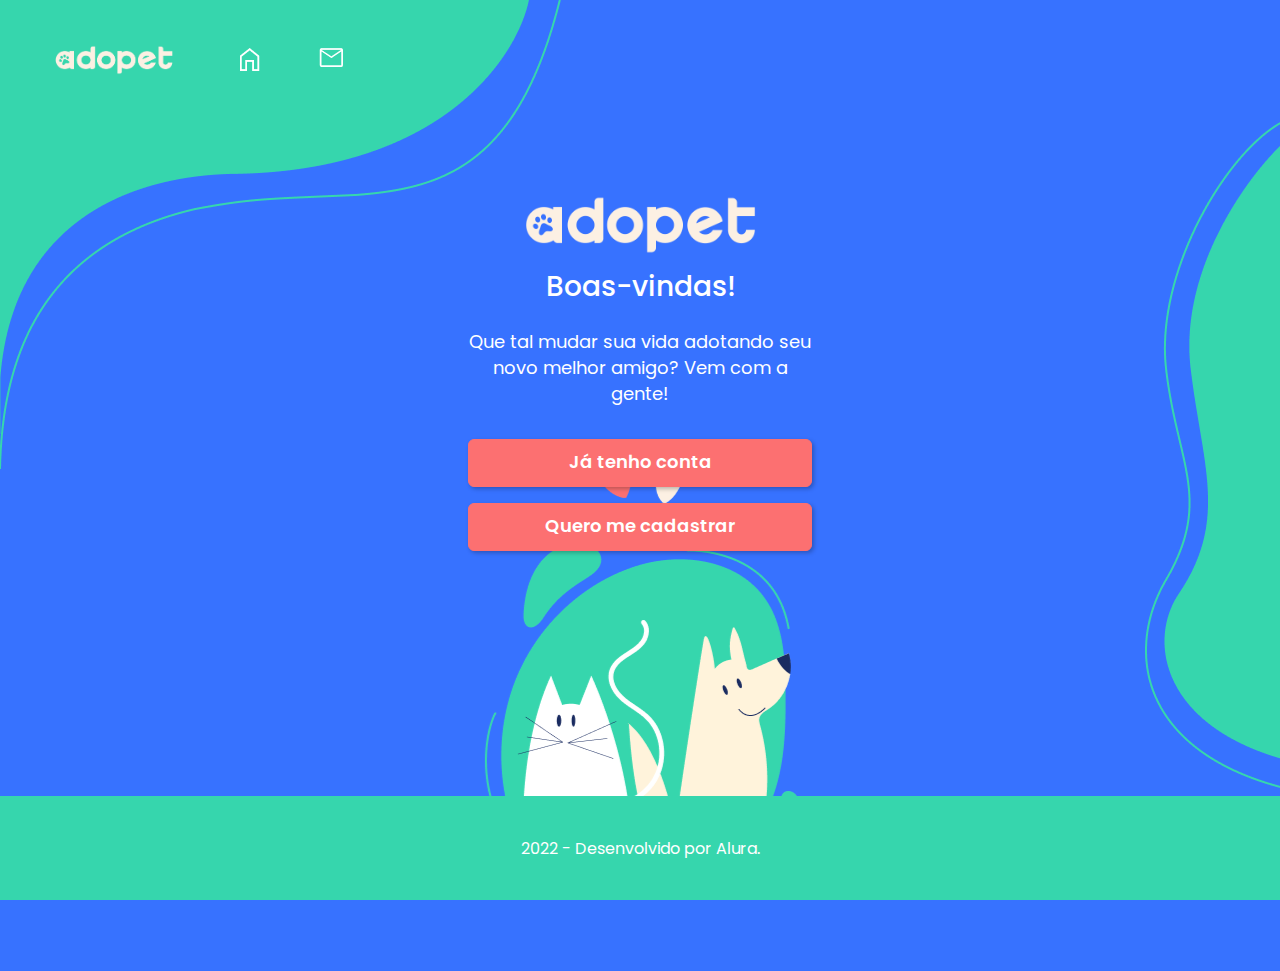
<file: index.html>
<!DOCTYPE html>
<html lang="pt-br">
  <head>
    <meta charset="UTF-8" />
    <meta http-equiv="X-UA-Compatible" content="IE=edge" />
    <meta name="viewport" content="width=device-width, initial-scale=1.0" />
    <link rel="preconnect" href="https://fonts.googleapis.com" />
    <link rel="preconnect" href="https://fonts.gstatic.com" crossorigin />
    <link
      href="https://fonts.googleapis.com/css2?family=IBM+Plex+Sans:wght@500&family=Poppins:wght@400;500;600&display=swap"
      rel="stylesheet"
    />
    <link rel="stylesheet" href="./styles/base.css" />
    <link rel="stylesheet" href="./styles/header.css" />
    <link rel="stylesheet" href="./styles/footer.css" />
    <link rel="stylesheet" href="./styles/index.css" />

    <title>AdoPet | Boas-vindas!</title>
  </head>
  <body>
    <header class="header__container">
      <nav class="nav__container">
        <a href="./index.html"
          ><img src="./assets/imagens/header/Casa.png" alt="Botão para home"
        /></a>

        <a href="./mensagem.html"
          ><img
            src="./assets/imagens/header/Mensagens.png"
            alt="Botão para mensagens"
        /></a>
      </nav>
    </header>
    <main class="main__container">
      <section class="welcome__container">
        <h1>
          <img
            class="logo-principal"
            src="./assets/imagens/logos/Logos-02.png"
            alt="Logo Adopet"
          />
        </h1>
        <h2>Boas-vindas!</h2>
        <p>
          Que tal mudar sua vida adotando seu novo melhor amigo? Vem com a
          gente!
        </p>
      </section>
      <div class="buttons__container">
        <a href="login.html">Já tenho conta</a>
        <a href="cadastro.html">Quero me cadastrar</a>
      </div>
    </main>
    <footer class="footer__container">
      <p>2022 - Desenvolvido por Alura.</p>
    </footer>
  </body>
</html>
</file>
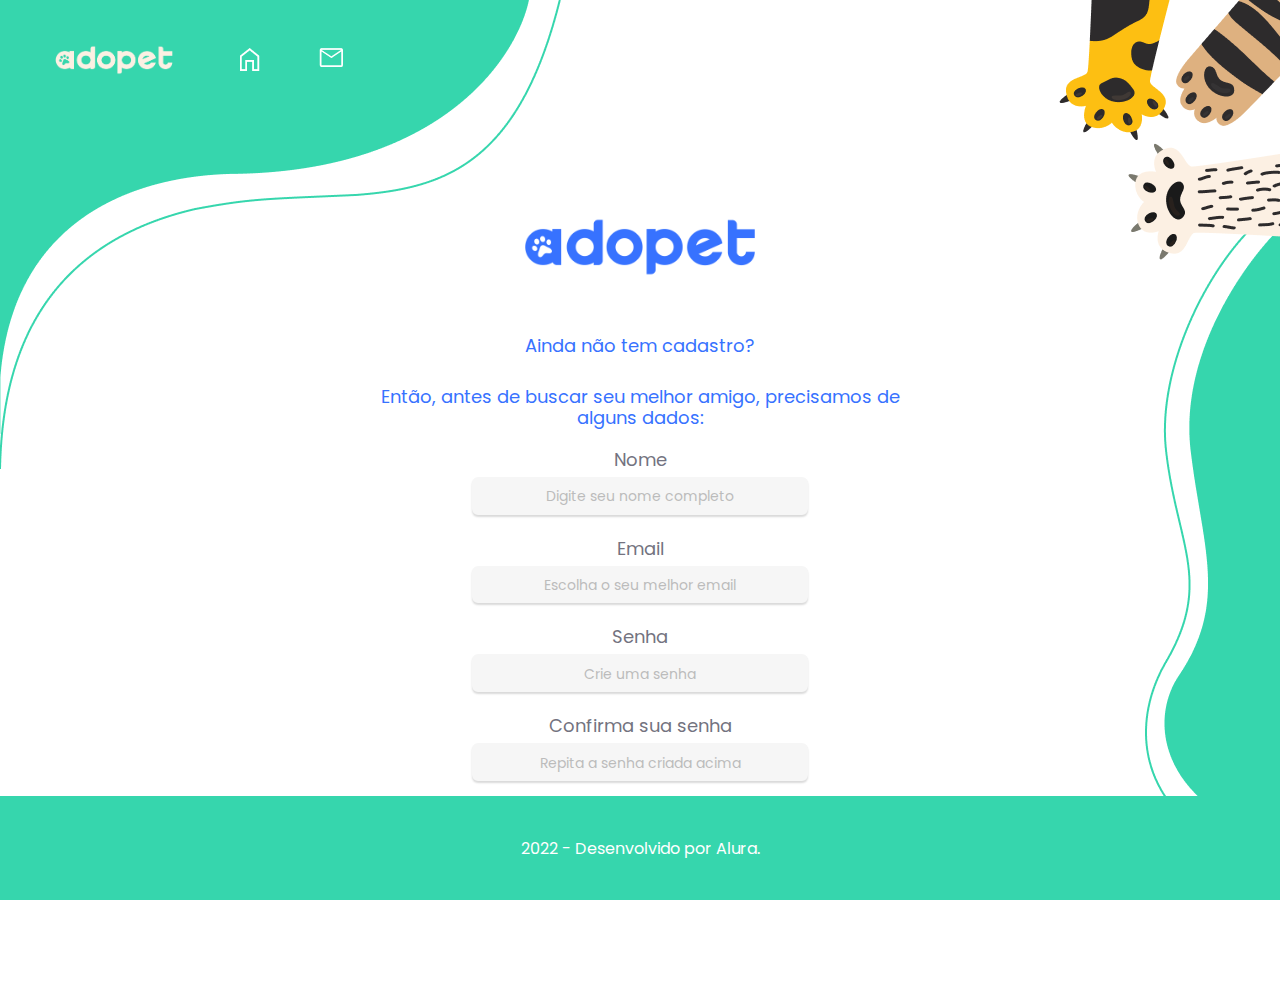
<file: cadastro.html>
<!DOCTYPE html>
<html lang="pt-br">
  <head>
    <meta charset="UTF-8" />
    <meta http-equiv="X-UA-Compatible" content="IE=edge" />
    <meta name="viewport" content="width=device-width, initial-scale=1.0" />
    <link rel="preconnect" href="https://fonts.googleapis.com" />
    <link rel="preconnect" href="https://fonts.gstatic.com" crossorigin />
    <link
      href="https://fonts.googleapis.com/css2?family=IBM+Plex+Sans:wght@500&family=Poppins:wght@400;500;600&display=swap"
      rel="stylesheet"
    />
    <link rel="stylesheet" href="./styles/base.css" />
    <link rel="stylesheet" href="./styles/header.css" />
    <link rel="stylesheet" href="./styles/footer.css" />
    <link rel="stylesheet" href="./styles/cadastro-login.css" />

    <title>AdoPet | Cadastro</title>
  </head>
  <body>
    <header class="header__container">
      <nav class="nav__container">
        <a href="./index.html"
          ><img src="./assets/imagens/header/Casa.png" alt="Botão para home"
        /></a>

        <a href="./mensagem.html"
          ><img
            src="./assets/imagens/header/Mensagens.png"
            alt="Botão para mensagens"
        /></a>
      </nav>
    </header>
    <main class="main__container">
      <section class="welcome__container">
        <h1>
          <img
            class="logo-principal"
            src="./assets/imagens/logos/Logos-03.png"
            alt="Logo Adopet"
          />
        </h1>
        <h2>Ainda não tem cadastro?</h2>
        <p>
          Então, antes de buscar seu melhor amigo, precisamos de alguns dados:
        </p>
      </section>
      <form action="" class="form__container">
        <div class="form-item__container email">
          <label for="email">Email</label>
          <input
            type="text"
            name="email"
            id="email"
            placeholder="Escolha o seu melhor email"
          />
        </div>
        <div class="form-item__container nome">
          <label for="nome">Nome</label>
          <input
            type="text"
            name="nome"
            id="nome"
            placeholder="Digite seu nome completo"
          />
        </div>
        <div class="form-item__container senha">
          <label for="Senha">Senha</label>
          <input
            type="password"
            name="senha"
            id="senha"
            placeholder="Crie uma senha"
          />
        </div>
        <div class="form-item__container confirma-senha">
          <label for="confirma-senha">Confirma sua senha</label>
          <input
            type="password"
            name="confirma-senha"
            id="confirma-senha"
            placeholder="Repita a senha criada acima"
          />
        </div>
        <div class="anchor__container cadastro">
          <a href="home.html"> Cadastrar </a>
        </div>
      </form>
    </main>
    <footer class="footer__container">
      <p>2022 - Desenvolvido por Alura.</p>
    </footer>
  </body>
</html>
</file>
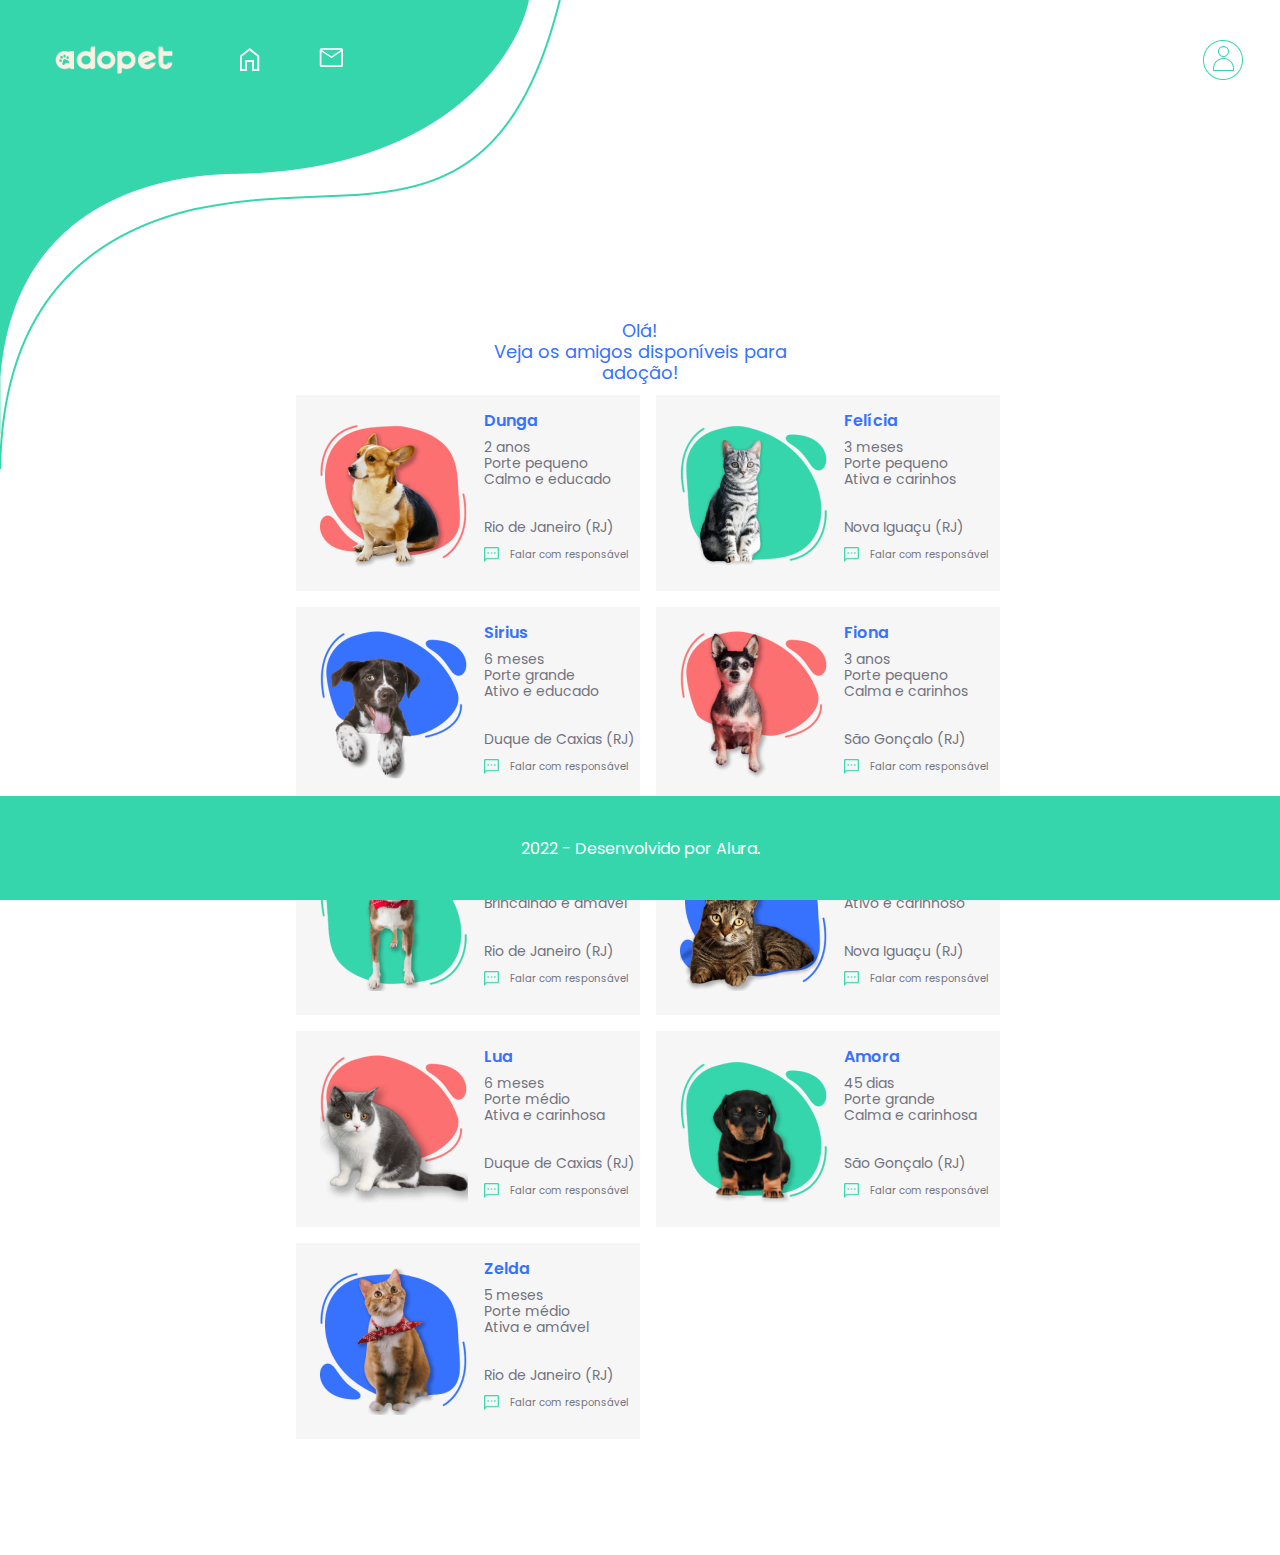
<file: home.html>
<!DOCTYPE html>
<html lang="pt-br">
  <head>
    <meta charset="UTF-8" />
    <meta http-equiv="X-UA-Compatible" content="IE=edge" />
    <meta name="viewport" content="width=device-width, initial-scale=1.0" />
    <link rel="preconnect" href="https://fonts.googleapis.com" />
    <link rel="preconnect" href="https://fonts.gstatic.com" crossorigin />
    <link
      href="https://fonts.googleapis.com/css2?family=IBM+Plex+Sans:wght@500&family=Poppins:wght@400;500;600&display=swap"
      rel="stylesheet"
    />
    <link rel="stylesheet" href="./styles/base.css" />
    <link rel="stylesheet" href="./styles/header.css" />
    <link rel="stylesheet" href="./styles/footer.css" />
    <link rel="stylesheet" href="./styles/home.css" />

    <title>AdoPet | Home</title>
  </head>
  <body>
    <header class="header__container">
      <nav class="nav__container">
        <a href="./index.html"
          ><img src="./assets/imagens/header/Casa.png" alt="Botão para home"
        /></a>

        <a href="./mensagem.html"
          ><img
            src="./assets/imagens/header/Mensagens.png"
            alt="Botão para mensagens"
        /></a>

        <a class="user-icon" href="./perfil.html"
          ><img
            src="./assets/imagens/header/user-icon.png"
            alt="Ícone de usuário"
        /></a>
      </nav>
    </header>
    <main class="main__container">
      <section class="welcome__container">
        <h1><span>Olá!</span> Veja os amigos disponíveis para adoção!</h1>
      </section>
      <div class="card__container dunga">
        <div class="img__container">
          <img
            src="./assets/imagens/animais/Dunga.png"
            alt="Cachorro tricolor de pequeno porte, sentado"
          />
        </div>
        <div class="text__container">
          <h2>Dunga</h2>
          <ul>
            <li>2 anos</li>
            <li>Porte pequeno</li>
            <li>Calmo e educado</li>
          </ul>
          <p class="localizacao">Rio de Janeiro (RJ)</p>
          <a href="./mensagem.html">Falar com responsável</a>
        </div>
      </div>

      <div class="card__container felicia">
        <div class="img__container">
          <img
            src="./assets/imagens/animais/Felícia.png"
            alt="Gata cinza com rajadas pretas sentada olhando para foto"
          />
        </div>
        <div class="text__container">
          <h2>Felícia</h2>
          <ul>
            <li>3 meses</li>
            <li>Porte pequeno</li>
            <li>Ativa e carinhos</li>
          </ul>
          <p class="localizacao">Nova Iguaçu (RJ)</p>
          <a href="./mensagem.html">Falar com responsável</a>
        </div>
      </div>

      <div class="card__container sirius">
        <div class="img__container">
          <img
            src="./assets/imagens/animais/sirius.png"
            alt="Cachorro preto e branco de língua para fora"
          />
        </div>
        <div class="text__container">
          <h2>Sirius</h2>
          <ul>
            <li>6 meses</li>
            <li>Porte grande</li>
            <li>Ativo e educado</li>
          </ul>
          <p class="localizacao">Duque de Caxias (RJ)</p>
          <a href="./mensagem.html">Falar com responsável</a>
        </div>
      </div>

      <div class="card__container fiona">
        <div class="img__container">
          <img
            src="./assets/imagens/animais/Fiona.png"
            alt="Cadela preta e branca de pequeno porte, sentada olhando para foto"
          />
        </div>
        <div class="text__container">
          <h2>Fiona</h2>
          <ul>
            <li>3 anos</li>
            <li>Porte pequeno</li>
            <li>Calma e carinhos</li>
          </ul>
          <p class="localizacao">São Gonçalo (RJ)</p>
          <a href="./mensagem.html">Falar com responsável</a>
        </div>
      </div>

      <div class="card__container sid">
        <div class="img__container">
          <img
            src="./assets/imagens/animais/Sid.png"
            alt="Cachorro marrom e branco com uma bandana vermelha no pescoço, porte médio, de pé."
          />
        </div>
        <div class="text__container">
          <h2>Sid</h2>
          <ul>
            <li>8 meses</li>
            <li>Porte médio/grande</li>
            <li>Brincalhão e amável</li>
          </ul>
          <p class="localizacao">Rio de Janeiro (RJ)</p>
          <a href="./mensagem.html">Falar com responsável</a>
        </div>
      </div>

      <div class="card__container yoda">
        <div class="img__container">
          <img
            src="./assets/imagens/animais/Yoda.png"
            alt="Gato rajado com olhos amarelos, deitado, olhando para a foto"
          />
        </div>
        <div class="text__container">
          <h2>Yoda</h2>
          <ul>
            <li>1 ano</li>
            <li>Porte médio</li>
            <li>Ativo e carinhoso</li>
          </ul>
          <p class="localizacao">Nova Iguaçu (RJ)</p>
          <a href="./mensagem.html">Falar com responsável</a>
        </div>
      </div>

      <div class="card__container lua">
        <div class="img__container">
          <img
            src="./assets/imagens/animais/Lua.png"
            alt="Gata branca e cinza, sentada"
          />
        </div>
        <div class="text__container">
          <h2>Lua</h2>
          <ul>
            <li>6 meses</li>
            <li>Porte médio</li>
            <li>Ativa e carinhosa</li>
          </ul>
          <p class="localizacao">Duque de Caxias (RJ)</p>
          <a href="./mensagem.html">Falar com responsável</a>
        </div>
      </div>

      <div class="card__container amora">
        <div class="img__container">
          <img
            src="./assets/imagens/animais/Amora.png"
            alt="Filhote de cachorro preto e marrom, sentado, muito fofo"
          />
        </div>
        <div class="text__container">
          <h2>Amora</h2>
          <ul>
            <li>45 dias</li>
            <li>Porte grande</li>
            <li>Calma e carinhosa</li>
          </ul>
          <p class="localizacao">São Gonçalo (RJ)</p>
          <a href="./mensagem.html">Falar com responsável</a>
        </div>
      </div>

      <div class="card__container zelda">
        <div class="img__container">
          <img
            src="./assets/imagens/animais/Zelda.png"
            alt="Gata laranja e branca, com uma bandana ao redor do pescoço, sentada"
          />
        </div>
        <div class="text__container">
          <h2>Zelda</h2>
          <ul>
            <li>5 meses</li>
            <li>Porte médio</li>
            <li>Ativa e amável</li>
          </ul>
          <p class="localizacao">Rio de Janeiro (RJ)</p>
          <a href="./mensagem.html">Falar com responsável</a>
        </div>
      </div>
    </main>
    <footer class="footer__container">
      <p>2022 - Desenvolvido por Alura.</p>
    </footer>
  </body>
</html>
</file>
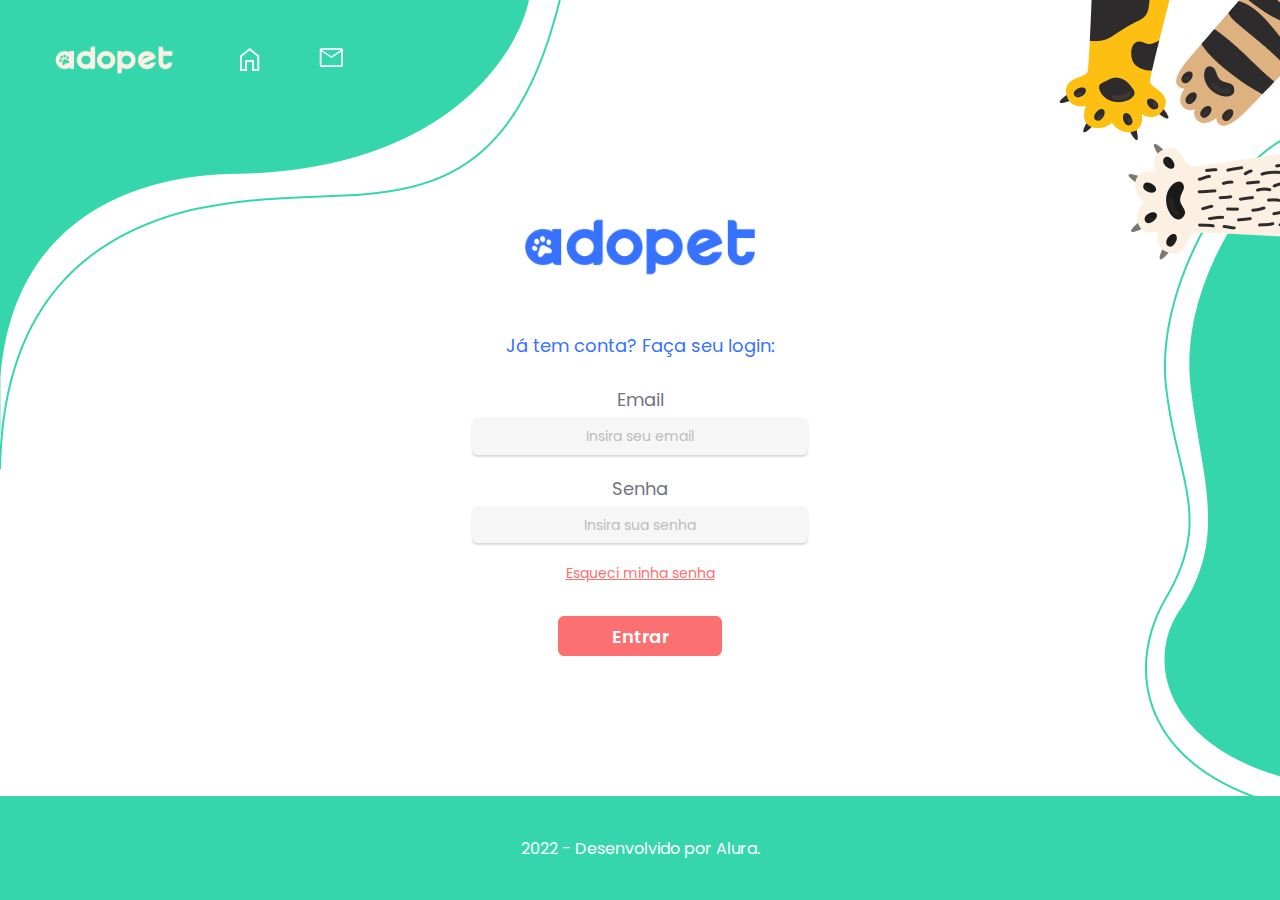
<file: login.html>
<!DOCTYPE html>
<html lang="pt-br">
  <head>
    <meta charset="UTF-8" />
    <meta http-equiv="X-UA-Compatible" content="IE=edge" />
    <meta name="viewport" content="width=device-width, initial-scale=1.0" />
    <link rel="preconnect" href="https://fonts.googleapis.com" />
    <link rel="preconnect" href="https://fonts.gstatic.com" crossorigin />
    <link
      href="https://fonts.googleapis.com/css2?family=IBM+Plex+Sans:wght@500&family=Poppins:wght@400;500;600&display=swap"
      rel="stylesheet"
    />
    <link rel="stylesheet" href="./styles/base.css" />
    <link rel="stylesheet" href="./styles/header.css" />
    <link rel="stylesheet" href="./styles/footer.css" />
    <link rel="stylesheet" href="./styles/cadastro-login.css" />

    <title>AdoPet | Login</title>
  </head>
  <body>
    <header class="header__container">
      <nav class="nav__container">
        <a href="./index.html"
          ><img src="./assets/imagens/header/Casa.png" alt="Botão para home"
        /></a>

        <a href="./mensagem.html"
          ><img
            src="./assets/imagens/header/Mensagens.png"
            alt="Botão para mensagens"
        /></a>
      </nav>
    </header>
    <main class="main__container main__login">
      <section class="welcome__container">
        <h1>
          <img
            class="logo-principal"
            src="./assets/imagens/logos/Logos-03.png"
            alt="Logo Adopet"
          />
        </h1>

        <h2 id="h2">Já tem conta? Faça seu login:</h2>
      </section>
      <form action="" class="form__container">
        <div class="form-item__container email">
          <label for="email">Email</label>
          <input
            type="text"
            name="email"
            id="email"
            placeholder="Insira seu email"
          />
        </div>
        <div class="form-item__container senha">
          <label for="Senha">Senha</label>
          <input
            type="password"
            name="senha"
            id="senha"
            placeholder="Insira sua senha"
          />
        </div>
        <div class="form-item__container forgot-password">
          <a href="#">Esqueci minha senha</a>
        </div>
        <div class="anchor__container">
          <a href="home.html">Entrar</a>
        </div>
      </form>
    </main>
    <footer class="footer__container">
      <p>2022 - Desenvolvido por Alura.</p>
    </footer>
  </body>
</html>
</file>
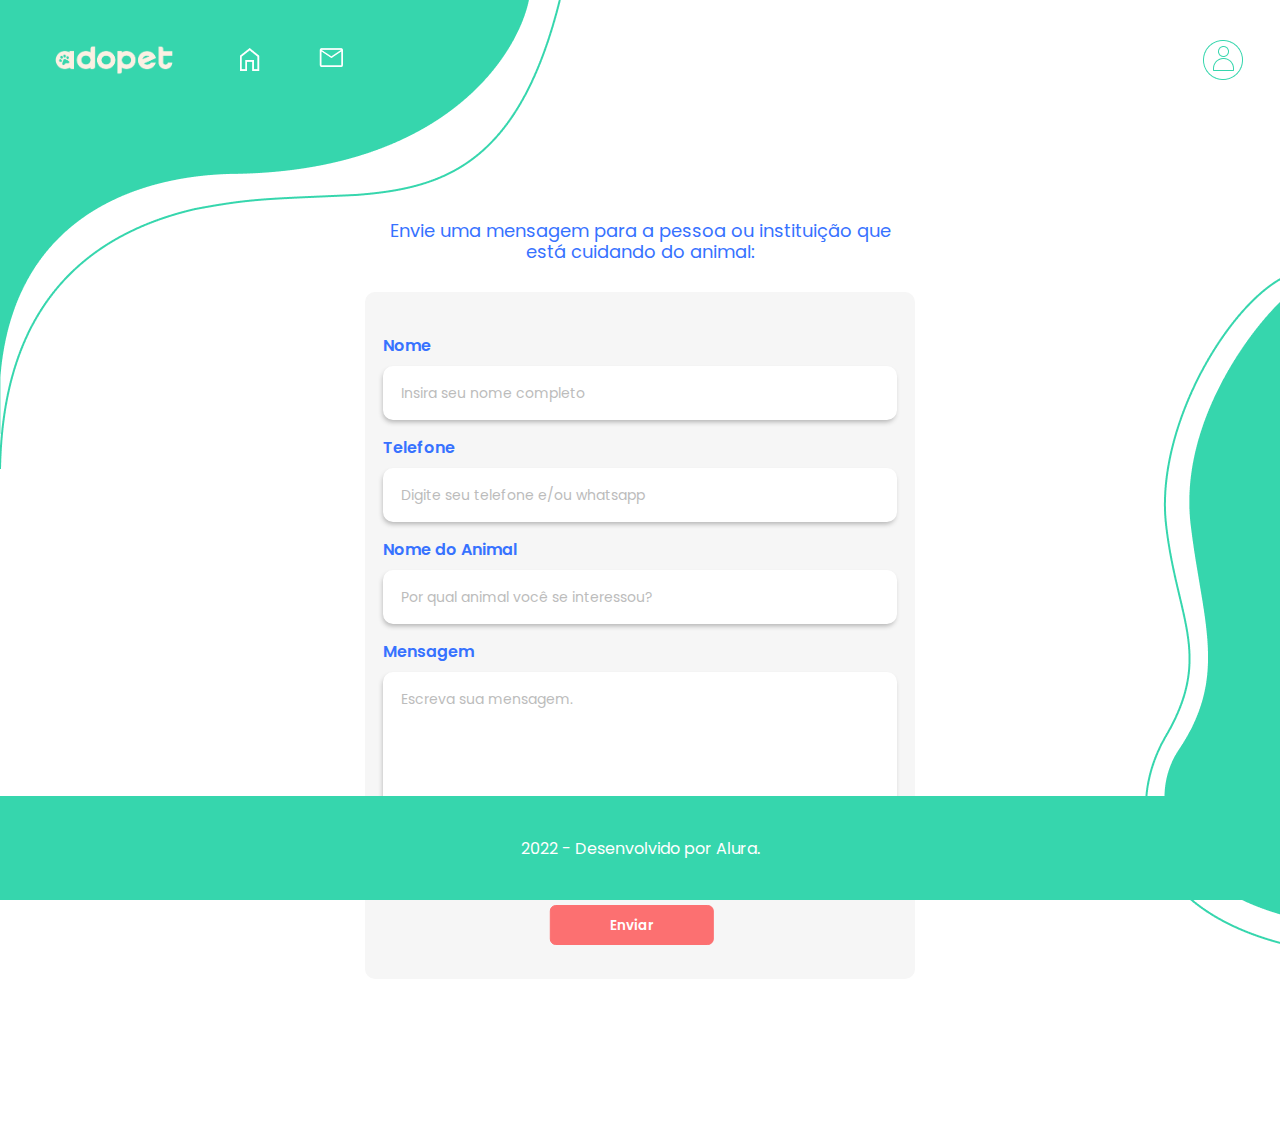
<file: mensagem.html>
<!DOCTYPE html>
<html lang="pt-br">
  <head>
    <meta charset="UTF-8" />
    <meta http-equiv="X-UA-Compatible" content="IE=edge" />
    <meta name="viewport" content="width=device-width, initial-scale=1.0" />
    <link rel="preconnect" href="https://fonts.googleapis.com" />
    <link rel="preconnect" href="https://fonts.gstatic.com" crossorigin />
    <link
      href="https://fonts.googleapis.com/css2?family=IBM+Plex+Sans:wght@500&family=Poppins:wght@400;500;600&display=swap"
      rel="stylesheet"
    />
    <link rel="stylesheet" href="./styles/base.css" />
    <link rel="stylesheet" href="./styles/header.css" />
    <link rel="stylesheet" href="./styles/footer.css" />
    <link rel="stylesheet" href="./styles/mensagem-perfil.css" />

    <title>AdoPet | Mensagem</title>
  </head>
  <body>
    <header class="header__container">
      <nav class="nav__container">
        <a href="./index.html"
          ><img src="./assets/imagens/header/Casa.png" alt="Botão para home"
        /></a>

        <a href="./mensagem.html"
          ><img
            src="./assets/imagens/header/Mensagens.png"
            alt="Botão para mensagens"
        /></a>

        <a class="user-icon" href="./perfil.html"
          ><img
            src="./assets/imagens/header/user-icon.png"
            alt="Ícone de usuário"
        /></a>
      </nav>
    </header>
    <main class="main__container">
      <section class="welcome__container">
        <h1>
          Envie uma mensagem para a pessoa ou instituição que está cuidando do
          animal:
        </h1>
      </section>

      <form class="form__container" action="">
        <div class="form-item__container nome">
          <label for="nome">Nome</label>
          <input
            type="text"
            name="nome"
            id="nome"
            placeholder="Insira seu nome completo"
          />
        </div>
        <div class="form-item__container telefone">
          <label for="telefone">Telefone</label>
          <input
            type="text"
            name="telefone"
            id="telefone"
            placeholder="Digite seu telefone e/ou whatsapp"
          />
        </div>
        <div class="form-item__container animal">
          <label for="nome-animal">Nome do Animal</label>
          <input
            type="text"
            name="nome-animal"
            id="nome-animal"
            placeholder="Por qual animal você se interessou?"
          />
        </div>
        <div class="form-item__container mensagem">
          <label for="mensagem">Mensagem</label>
          <input
            type="text"
            name="mensagem"
            id="mensagem"
            placeholder="Escreva sua mensagem."
          />
        </div>

        <button class="form-button">Enviar</button>
      </form>
    </main>
    <footer class="footer__container">
      <p>2022 - Desenvolvido por Alura.</p>
    </footer>
  </body>
</html>
</file>
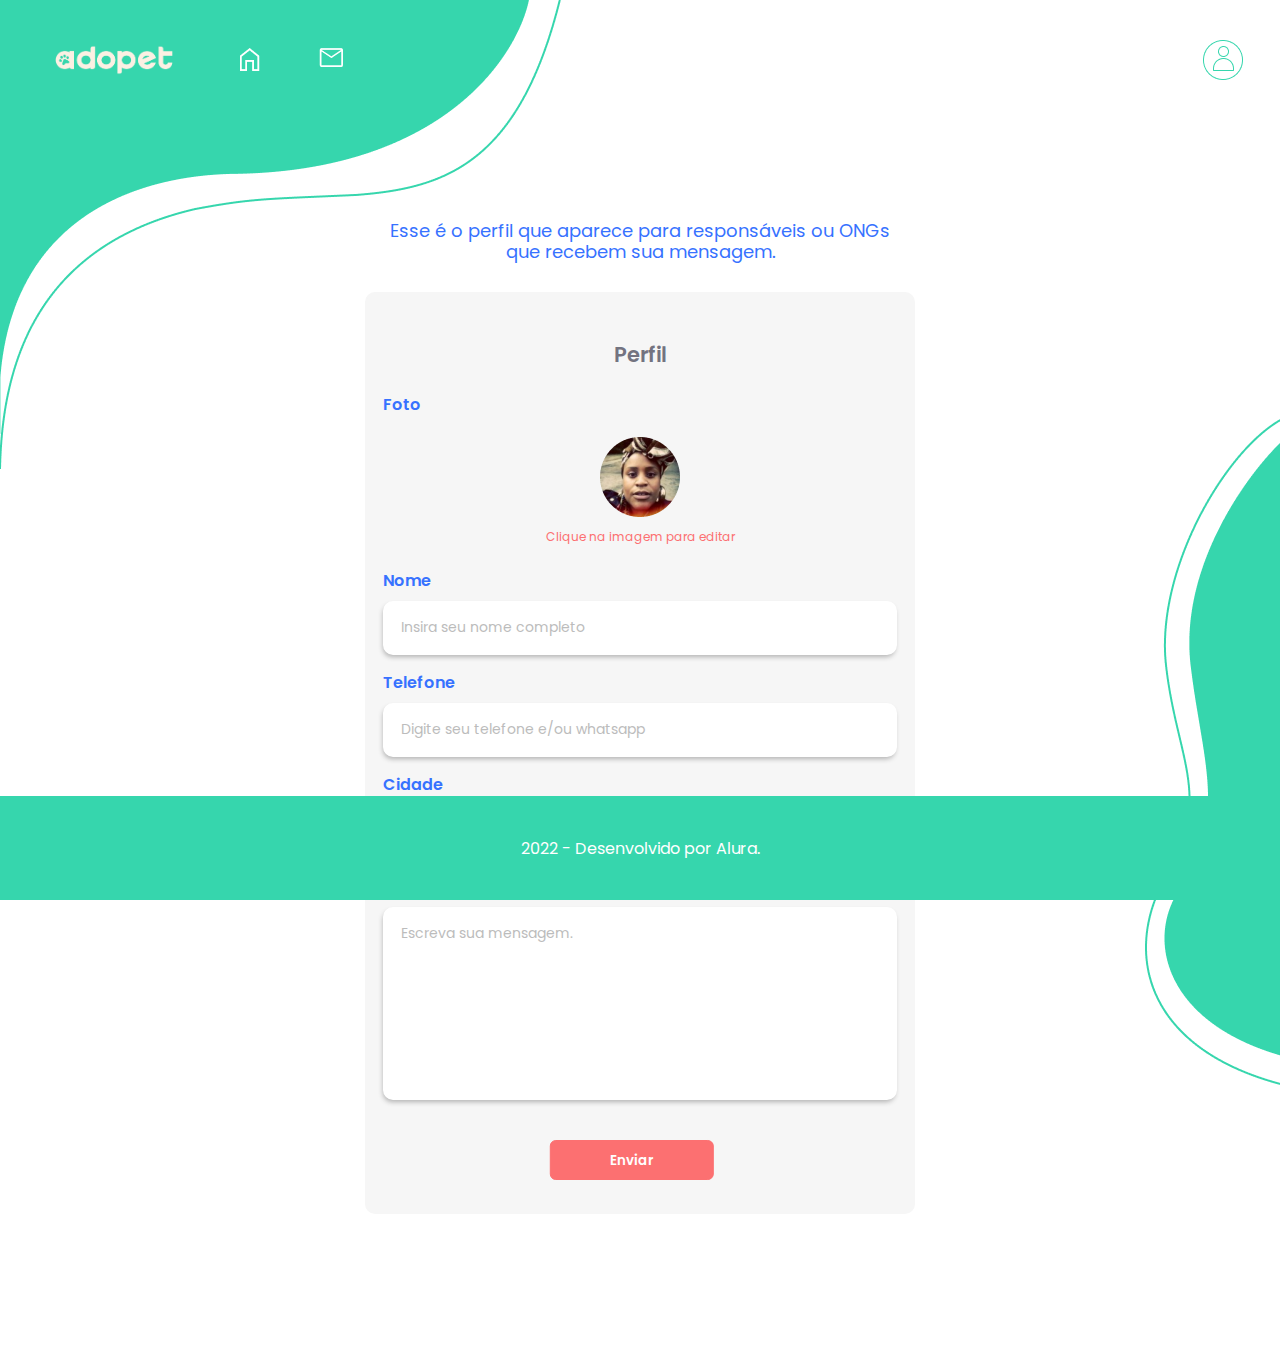
<file: perfil.html>
<!DOCTYPE html>
<html lang="pt-br">
  <head>
    <meta charset="UTF-8" />
    <meta http-equiv="X-UA-Compatible" content="IE=edge" />
    <meta name="viewport" content="width=device-width, initial-scale=1.0" />
    <link rel="preconnect" href="https://fonts.googleapis.com" />
    <link rel="preconnect" href="https://fonts.gstatic.com" crossorigin />
    <link
      href="https://fonts.googleapis.com/css2?family=IBM+Plex+Sans:wght@500&family=Poppins:wght@400;500;600&display=swap"
      rel="stylesheet"
    />
    <link rel="stylesheet" href="./styles/base.css" />
    <link rel="stylesheet" href="./styles/header.css" />
    <link rel="stylesheet" href="./styles/footer.css" />
    <link rel="stylesheet" href="./styles/mensagem-perfil.css" />

    <title>AdoPet | Perfil</title>
  </head>
  <body>
    <header class="header__container">
      <nav class="nav__container">
        <a href="./index.html"
          ><img src="./assets/imagens/header/Casa.png" alt="Botão para home"
        /></a>

        <a href="./mensagem.html"
          ><img
            src="./assets/imagens/header/Mensagens.png"
            alt="Botão para mensagens"
        /></a>

        <a class="user-icon" href="./perfil.html"
          ><img
            src="./assets/imagens/header/user-icon.png"
            alt="Ícone de usuário"
        /></a>
      </nav>
    </header>
    <main class="main__container">
      <section class="welcome__container">
        <h1>
          Esse é o perfil que aparece para responsáveis ou ONGs que recebem sua
          mensagem.
        </h1>
      </section>

      <form class="form__container" action="">
        <h2>Perfil</h2>
        <div class="form-item__container foto">
          <label for="foto">Foto</label>
          <!-- <input
            type="file"
            name="foto"
            id="foto"
            placeholder="Insira seu nome completo"
          /> -->
          <figure>
            <img
              src="./assets/imagens/outros/imagem-usuario.png"
              alt="Avatar"
            />
            <figcaption>
              Clique na imagem para editar
              <!-- <img
                src="https://raw.githubusercontent.com/ThiagoLuizNunes/angular-boilerplate/master/src/assets/imgs/camera-white.png"
              /> -->
            </figcaption>
          </figure>
        </div>
        <div class="form-item__container nome">
          <label for="nome">Nome</label>
          <input
            type="text"
            name="nome"
            id="nome"
            placeholder="Insira seu nome completo"
          />
        </div>
        <div class="form-item__container telefone">
          <label for="telefone">Telefone</label>
          <input
            type="text"
            name="telefone"
            id="telefone"
            placeholder="Digite seu telefone e/ou whatsapp"
          />
        </div>
        <div class="form-item__container cidade">
          <label for="cidade">Cidade</label>
          <input
            type="text"
            name="cidade"
            id="cidade"
            placeholder="São Paulo"
          />
        </div>
        <div class="form-item__container mensagem">
          <label for="sobre">Sobre</label>
          <input
            type="text"
            name="sobre"
            id="sobre"
            placeholder="Escreva sua mensagem."
          />
        </div>

        <button class="form-button">Enviar</button>
      </form>
    </main>
    <footer class="footer__container">
      <p>2022 - Desenvolvido por Alura.</p>
    </footer>
  </body>
</html>
</file>
<file: styles/base.css>
:root {
  --azul: #3772FF;
  --verde: #36D6AD;
  --coral: #FC7071;
  --botao-hover: #FF9D9E;
  --creme: #FCF0E3;
  --cinza-escuro: #737380;
  --cinza-claro: #BCBCBC;
  --cinza-claro-fundo: #F6F6F6;
}



@import url('https://fonts.googleapis.com/css2?family=IBM+Plex+Sans:wght@500&family=Poppins:wght@400;500;600&display=swap');

/*Fonts

font-family: 'Poppins', sans-serif;
font-family: 'IBM Plex Sans', sans-serif;

*/

body {
  margin: 0;
}
</file>
<file: styles/header.css>
.nav__container {
  display: flex;
  padding-top: 48px;
  padding-left: 48.5px; 
}

/* .nav__container button {
  background-color: var(--verde);
  border: none;
}

.nav__container button:nth-child(1){
  padding-right: 58.61px;
} */

.nav__container a {
  background-color: var(--verde);
  border: none;
}

.nav__container a:nth-child(1){
  padding-right: 58.61px;
}

.nav__container .user-icon{
  position: absolute;
  right: 37px;
  top: 40px;
  background-color: transparent;
  border: none;
}

/*media queries*/

@media screen and (min-width: 768px) {
  .nav__container {
    margin-left: 50px;
    padding-left: 190px;
    background-image: url('../assets/imagens/logos/Logos-02.png');
    background-repeat: no-repeat;
    background-size: 128px;
    background-position: bottom left;
  }
}

@media screen and (min-width: 1440px) {
  .nav__container {
    margin-left: 161px;
    padding-left: 176px;
    background-image: url('../assets/imagens/logos/Logos-02.png');
    background-repeat: no-repeat;
    background-size: 128px;
    background-position: bottom left;
  }

  .nav__container .user-icon{
    right: 172px;
  }
}
</file>
<file: styles/footer.css>
.footer__container {
 background: var(--verde); 
 display: flex;
 height: 104px;
 align-items: center;
 justify-content: center;
 position: fixed;
 bottom: 0;
 width: 100%;
}

.footer__container p {
  color: #FFFFFF;
  font-family: 'Poppins', sans-serif;
  font-weight: 400;
}
</file>
<file: styles/index.css>
body {
  background-color: var(--azul);
  background-image: url('../assets/imagens/outros/Forma-1-mobile.png'),url('../assets/imagens/outros/Forma-2-lateral.png'), url('../assets/imagens/outros/ilustracao-gato-cachorro2.png');
  background-repeat: no-repeat;
  background-position: left top, right 40%, 50% calc(100% - 90px);
  min-height: 100vh;
}


/*Logo e textos iniciais*/

.main__container {
  align-items: center;
  display: flex;
  flex-direction: column;
  justify-content: center;
  padding-top: 20px;
  padding-bottom: 100px;
}

/*Welcome Container*/

h1, h2 {
  margin: 0;
}


.welcome__container {
  margin-top: 50px;
  align-items: center;
  display: flex;
  flex-direction: column;
  justify-content: center;
}

.logo-principal {
  width: 186.67px;
}

.welcome__container h2 {
  color: #FFFFFF;
  font-family: 'IBM Plex Sans', sans-serif;
  font-size: 1.625rem;
  font-weight: 500;
}

.welcome__container p {
  color: #FFFFFF;
  font-family: 'Poppins', sans-serif;
  font-weight: 400;
  text-align: center;
  line-height: 24px;
  width: 248px;
}

/*Botões*/

.buttons__container {
  align-items: center;
  display: flex;
  flex-direction: column;
  margin-bottom: 320px;
  
}

.buttons__container a {
  background-color: var(--coral);
  border-radius: 6px;
  border: 1px solid var(--coral);
  box-shadow: 2px 2px 4px rgba(0, 0, 0, 0.25);
  color:#FFFFFF;
  font-family:'Poppins', sans-serif;
  font-weight: 600;
  height: 40px;
  line-height: 24px;
  text-decoration: none;
  width: 180px;
  box-sizing: border-box;
  padding-top: 7px;
  text-align: center;
}

.buttons__container a:nth-child(1) {
  margin-bottom: 16px;
}

.buttons__container a:hover {
  background-color: var(--botao-hover);
  border: 1px solid var(--botao-hover);
}

/*media queries*/

@media screen and (min-width: 768px) {
  body {
    background-image: url('../assets/imagens/outros/forma-1-grande.png'),url('../assets/imagens/outros/forma-2-grande.png'), url('../assets/imagens/outros/ilustracao-gato-cachorro-grande.png');
  }

  .logo-principal {
    width: 251px;
  }

  .welcome__container {
    margin-top: 100px;
  }
  .welcome__container h2 {
    color: #FFFFFF;
    font-family: 'Poppins', sans-serif;
    font-style: normal;
    font-weight: 500;
    font-size: 1.75rem;
    line-height: 48px;  
  }

  .welcome__container p {
    font-size: 1.125rem;
    line-height: 26px;
    width: 350px;
    margin-bottom: 2rem;
  }


  .buttons__container a {
    width: 344px;
    font-size: 1.125rem;
    height: 3rem;
    padding-top: 10px;
  }

}

/* @media screen and (min-height: 1000px) {
  body{
    background-position: left top, right 40%, 50% calc(100% - 100px);
  }
} */

@media screen and (min-width: 1440px) {
  .logo-principal {
    width: 259px;
  }

  .welcome__container {
    margin-top: 50px;
  }

  .welcome__container h2 {
    margin-bottom: 1.75rem;
  }
 
  .welcome__container p {
    width: 488px;
    margin-top: 0;
  }

  .buttons__container a {
    width: 362px;
    font-size: 1.125rem;
  }
}
</file>
<file: styles/cadastro-login.css>
body {

  background-image: url('../assets/imagens/header/Patas.png'), url('../assets/imagens/outros/Forma-1-mobile.png'),url('../assets/imagens/outros/Forma-2-lateralE.png');
  background-repeat: no-repeat;
  background-position: right top, left top, left 70%;
  position: relative;
  min-height: 100vh;
}

h1, h2 {
  margin: 0;
}

.main__container {
  align-items: center;
  display: flex;
  flex-direction: column;
  justify-content: center;
  padding-top: 20px;
  padding-bottom: 100px;
}

.welcome__container {
  align-items: center;
  display: flex;
  flex-direction: column;
  justify-content: center;
  margin-top: 4.5rem;
 
}

.logo-principal {
  width: 186.67px;
}

.welcome__container h2 {
  color: var(--azul);
  font-family: 'Poppins', sans-serif;
  font-size: 1rem;
  font-weight: 400;
  text-align: center;
  line-height: 21px;
  width: 312px;
  margin-top: 50px;
  margin-bottom: 30px;
}

.welcome__container p {
  color: var(--azul);
  font-family: 'Poppins', sans-serif;
  font-size: 1rem;
  font-weight: 400;
  text-align: center;
  line-height: 21px;
  width: 312px;
  margin-top: 0;
}

.form__container {
  /* position: absolute;
  top: 200px; */
  width: 100%;
  margin-bottom: 105px;
  text-align: center;
}

.form-item__container {
  display: flex;
  flex-direction: column;
  width: 86%;
  max-width: 336px;
  margin-left: 50%;
  margin-bottom: 20px;
  transform: translateX(-50%);
  text-align: center;
  font-family: 'Poppins', sans-serif;
  font-weight: 400;
  font-size: 1rem;
  color: var(--cinza-escuro);
  height: 4.3rem;
  justify-items: center;
}

.form-item__container label {
  margin-bottom: 4px;
}


.form-item__container input {
  background-color: var(--cinza-claro-fundo);
  text-align: center;
  height: 40px;
  font-family: 'Poppins', sans-serif;
  font-weight: 400;
  font-size: 1rem;
  padding: 0;
  border: 6px solid var(--cinza-claro-fundo);
  border-radius: 6px;
  box-shadow: 0px 2px 2px rgba(0, 0, 0, 0.15);
}

.form-item__container input::placeholder {
  color: var(--cinza-claro);
  font-family: 'Poppins', sans-serif;
  font-weight: 400;
  font-size: 0.75rem;
}

/*parte do formulário específica para o login*/
.forgot-password {
  margin-left: 50%;
  transform: translateX(-50%);
  text-align: center;
  margin-bottom: 1.5rem;
}

.forgot-password a {
  color: var(--coral);
  font-family: 'Poppins', sans-serif;
  font-size: 0.75rem;
  font-weight: 400;
}

/*Botão do formulário*/


.anchor__container {
  background-color: var(--coral);
  border-radius: 6px;
  border: 1px solid var(--coral);
  position: absolute;
  left: 50%;
  transform: translateX(-50%);
  height: 40px;
  padding: 0.5rem 2rem;
  box-sizing: border-box;
  min-width: 148px;
  text-align: center;
}

.anchor__container a {
  color:#FFFFFF;
  font-family:'Poppins', sans-serif;
  font-weight: 600;
  line-height: 24px;
  text-decoration: none;
 
}

.anchor__container:hover {
  background-color: var(--botao-hover);
  border: 1px solid var(--botao-hover);
}


/*media queries*/

@media screen and (min-width: 768px) {
  body {
    background-image: url('../assets/imagens/header/patas-grande.png'), url('../assets/imagens/outros/forma-1-grande.png'),url('../assets/imagens/outros/forma-2-grande.png');
  background-repeat: no-repeat;
  background-position: right top, left top, 100% 60%;
  }

  .main__container {
    margin-top: 50px;
  }

  .logo-principal {
    width: 251.59px;
  }

  .welcome__container h2, .welcome__container p, .form-item__container, .anchor__container a {
    font-size: 1.125rem;
  }

  .welcome__container p {
    width: 525px;
  }

  .form__container {
    display: flex;
    flex-direction: column-reverse;
  }

  .form-item__container.confirma-senha {
    order: 1;
  }

  .form-item__container.senha {
    order: 2;
  }

  .form-item__container.email {
    order: 3;
  }
  
  .form-item__container.nome {
    order: 4;
  }

  .form-item__container input::placeholder, .forgot-password a {
    font-size: 0.875rem;
  }

  .anchor__container {
    min-width: 164px;
  }

  /*Este media query é apenas para o cadastro resolvendo o issue criado pela inversão das div de email e nome - tive que colocar o form__container como display flex, column e isso desconfigurou o botão de cadastrar*/
  .anchor__container.cadastro{
    top: 51rem;
  }
}

@media screen and (min-width: 1440px) {

  .main__container {
    margin-top: -10px;
  }

  .logo-principal {
    width: 259.71px;
  }

  .welcome__container p {
    width: 552px;
  }

  .form-item__container.email input{
    width: 552px;
    transform: translateX(-20%);
  }

  .form-item__container.nome input {
    width: 552px;
    transform: translateX(-20%);
  }

  /*Este media query é apenas para o cadastro resolvendo o issue criado pela inversão das div de email e nome - tive que colocar o form__container como display flex, column para poder alterar a ordem das divs filhas e isso desconfigurou o botão de cadastrar*/
  .anchor__container.cadastro {
    top: 47rem;
  }
}
</file>
<file: styles/home.css>
body {
  background-image: url(../assets/imagens/outros/Forma-1-mobile.png);
  background-repeat: no-repeat;
}

.main__container {
  align-items: center;
  display: flex;
  flex-direction: column;
  justify-content: center;
  padding-top: 20px;
  padding-bottom: 100px;
}

.welcome__container h1 {
  margin-top: 50px;
  margin-bottom: 30px;
  max-width: 226px;
  color: var(--azul);
  font-family: 'Poppins', sans-serif;
  font-size: 1rem;
  font-weight: 400;
  text-align: center;
  line-height: 21px;
}

/*Cards*/

.card__container {
  display: flex;
  background-color: var(--cinza-claro-fundo);
  width: 100%;
  max-width: 360px;

  max-height: 196px;
  margin-bottom: 1rem;
}

.img__container {
  padding: 24px 16px 24px 24px;
}

.text__container h2 {
  font-family: 'Poppins', sans-serif;
  font-weight: 600;
  font-size: 1rem;
  line-height: 1.25rem;
  color: var(--azul);
  margin: 16px 0 8px;
}

.text__container ul {
  list-style: none;
  padding: 0;
  font-family: 'Poppins', sans-serif;
  font-weight: 400;
  font-size: 0.875rem;
  line-height: 1rem;
  color: var(--cinza-escuro);
  margin: 0 0 30px 0;
}

.text__container p {
  padding: 0;
  font-family: 'Poppins', sans-serif;
  font-weight: 400;
  font-size: 0.875rem;
  line-height: 1.25rem;
  color: var(--cinza-escuro);
  margin: 0 0 7px 0;
}

.text__container a {
  background-image: url('../assets/imagens/outros/ícone\ mensagem.png');
  background-size: contain;
  background-repeat: no-repeat;
  text-decoration: none;
  padding-left: 26px;
  font-family: 'Poppins', sans-serif;
  font-weight: 400;
  font-size: 0.625rem;
  line-height: 1.25rem;
  color: var(--cinza-escuro);
  cursor: pointer;
}

/*media query*/

@media screen and (min-width: 768px) {
  body {
    background-image: url('../assets/imagens/outros/forma-1-grande.png');
  background-repeat: no-repeat;
  background-position:left top;
  }

  .welcome__container {
    position: absolute;
    top: 320px;
    left: 50%;
    transform: translateX(-50%);
  }

  span {
    display: block;
  }

  .welcome__container h1 {
    margin: 0;
    color: var(--azul);
    font-family: 'Poppins', sans-serif;
    font-size: 1.125rem;
    font-weight: 400;
    text-align: center;
    line-height: 21px;
    max-width: 373px;
  }

  .main__container{
    display: grid;
    grid-template-columns: repeat(2, 360px);
    margin-top: 300px;
  }

  .card__container {
    margin-left: 16px;
    width: 344px;
  }
}

@media screen and (min-width: 1440px) {
  .welcome__container {
    top: 200px;
    left: 50%;
    transform: translateX(-50%);
  }

  span {
    display:initial;
  }

  .welcome__container h1 {
    margin: 0;
    color: var(--azul);
    font-family: 'Poppins', sans-serif;
    font-size: 1.125rem;
    font-weight: 400;
    text-align: center;
    line-height: 21px;
    max-width: 414px;
  }


  .main__container{
    display: grid;
    grid-template-columns: repeat(3, 360px);
    margin-top: 170px;
  }

  

  .card__container {
    margin-left: 16px;
    width: 344px;
  }
}
</file>
<file: styles/mensagem-perfil.css>
body {
  background-image: url(../assets/imagens/outros/Forma-1-mobile.png);
  background-repeat: no-repeat;
  min-height: 100vh;
}


/*Main*/

.main__container {
  align-items: center;
  display: flex;
  flex-direction: column;
  justify-content: center;
  padding-top: 20px;
  padding-bottom: 100px;
  margin-bottom: 50px;
}


.welcome__container h1 {
  color: var(--azul);
  font-family: 'Poppins', sans-serif;
  font-size: 1rem;
  font-weight: 400;
  text-align: center;
  line-height: 21px;
  margin-top: 50px;
  margin-bottom: 30px;
  width: 226px;
}

/*Formulário*/

figure {
  text-align: center;
  font-family: 'Poppins';
  font-style: normal;
  font-weight: 400;
  font-size: 12px;
  line-height: 24px;
  color: var(--coral);
}

.form__container h2 {
  text-align: center;
  font-family: 'Poppins';
  font-style: normal;
  font-weight: 600;
  font-size: 21px;
  line-height: 24px;
  color: var(--cinza-escuro);
}

.form__container {
  background-color: var(--cinza-claro-fundo);
  min-width: 312px;
  padding: 2rem 1rem;
  border: 2px solid var(--cinza-claro-fundo);
  border-radius: 10px;
  box-sizing: border-box;

}

.form-item__container label{
  display: block;
  font-family: 'Poppins';
  font-style: normal;
  font-weight: 600;
  font-size: 1rem;
  line-height: 1.5rem;
  color: var(--azul);
  padding: 0.5rem 0 ;
}

.form-item__container input {
  margin-bottom: 0.5rem;
  width: 280px;
  height: 48px;
  border: 2px solid #FFF;
  border-radius: 10px; 
  box-shadow: -1px 3px 5px -1px #B2B2B2;
  padding-left: 1rem;
}


.form-item__container input#mensagem {
  padding-bottom: 140px;
}

.form-item__container input#sobre {
  padding-bottom: 140px;
}

.form-item__container input::placeholder{
  color: var(--cinza-claro);
  font-family: 'Poppins';
  font-style: normal;
  font-weight: 400;
  font-size: 0.875rem;
  line-height: 24px;
}

.form-button {
  background-color: var(--coral);
  border-radius: 6px;
  border: 1px solid var(--coral);
  height: 40px;
  padding: 0.5rem 2rem;
  box-sizing: border-box;
  min-width: 148px;
  text-align: center;
  color:#FFFFFF;
  font-family:'Poppins', sans-serif;
  font-weight: 600;
  line-height: 24px;
  text-decoration: none;
  margin-top: 2rem;
  margin-left: 50%;
  transform: translateX(-55%);

}

.form-button:hover {
  background-color: var(--botao-hover);
  border: 1px solid var(--botao-hover);
}

/*Media queries*/

@media screen and (min-width: 768px) {
  body {
    background-image: url('../assets/imagens/outros/forma-1-grande.png'),url('../assets/imagens/outros/forma-2-grande.png');
  background-repeat: no-repeat;
  background-position:left top, 100% 60%;
  }

  .main__container {
    margin-top: 75px;
  }
  .welcome__container h1 {
    width: 524px;
    font-size: 1.125rem;
  }

  .form__container {
    min-width: 524px;
  }

  .form__container input {
    width: 492px;
  }

  .form-button {
    min-width: 164px;
  }
}

@media screen and (min-width: 1440px) {
  body {
    background-position:left top, 100% 50%
  }

  .main__container {
    margin-top: 40px;
  }

  .form__container {
    min-width: 552px;
  }
}
</file>
